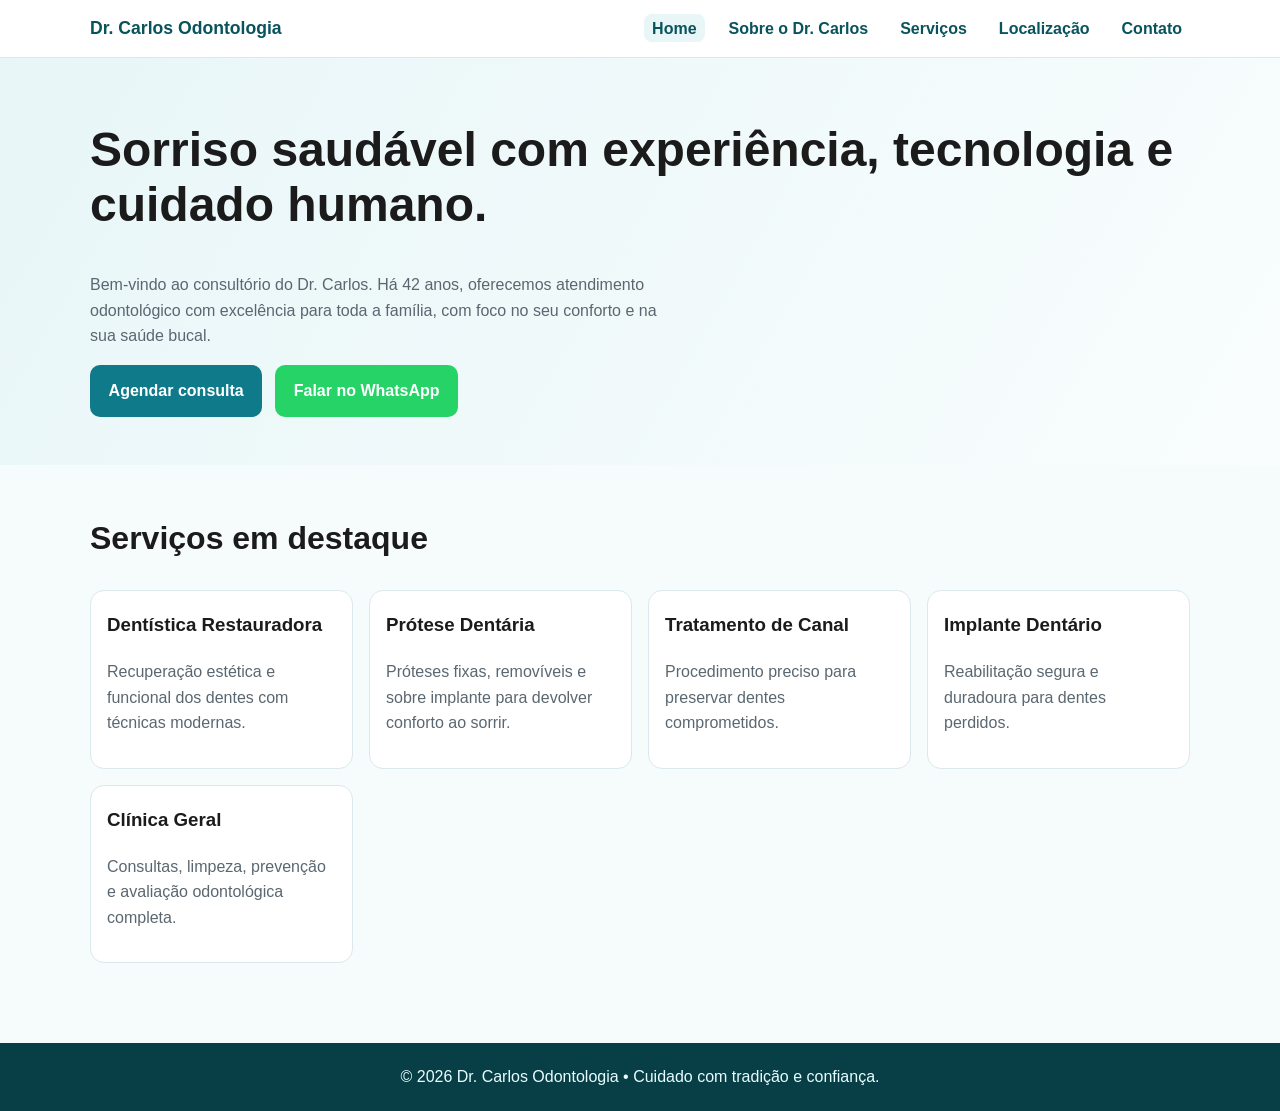
<file: index.html>
<!DOCTYPE html>
<html lang="pt-BR">
  <head>
    <meta charset="UTF-8" />
    <meta name="viewport" content="width=device-width, initial-scale=1.0" />
    <title>Dr. Carlos Odontologia | Home</title>
    <meta
      name="description"
      content="Clínica odontológica do Dr. Carlos com foco em atendimento humanizado, precisão e 42 anos de história em saúde bucal."
    />
    <link rel="stylesheet" href="styles.css" />
  </head>
  <body>
    <header class="site-header">
      <div class="container nav">
        <a class="brand" href="index.html">Dr. Carlos Odontologia</a>
        <ul class="menu">
          <li><a class="active" href="index.html">Home</a></li>
          <li><a href="sobre.html">Sobre o Dr. Carlos</a></li>
          <li><a href="servicos.html">Serviços</a></li>
          <li><a href="localizacao.html">Localização</a></li>
          <li><a href="contato.html">Contato</a></li>
        </ul>
      </div>
    </header>

    <main>
      <section class="hero">
        <div class="container">
          <h1>Sorriso saudável com experiência, tecnologia e cuidado humano.</h1>
          <p>
            Bem-vindo ao consultório do Dr. Carlos. Há 42 anos, oferecemos atendimento odontológico com excelência para toda a família, com foco no seu conforto e na sua saúde bucal.
          </p>
          <div class="actions">
            <a class="btn btn-primary" href="contato.html">Agendar consulta</a>
            <a class="btn btn-whatsapp" href="https://wa.me/5500000000000" target="_blank" rel="noopener noreferrer">Falar no WhatsApp</a>
          </div>
        </div>
      </section>

      <section class="section">
        <div class="container">
          <h2>Serviços em destaque</h2>
          <div class="grid grid-3">
            <article class="card">
              <h3>Dentística Restauradora</h3>
              <p class="subtle">Recuperação estética e funcional dos dentes com técnicas modernas.</p>
            </article>
            <article class="card">
              <h3>Prótese Dentária</h3>
              <p class="subtle">Próteses fixas, removíveis e sobre implante para devolver conforto ao sorrir.</p>
            </article>
            <article class="card">
              <h3>Tratamento de Canal</h3>
              <p class="subtle">Procedimento preciso para preservar dentes comprometidos.</p>
            </article>
            <article class="card">
              <h3>Implante Dentário</h3>
              <p class="subtle">Reabilitação segura e duradoura para dentes perdidos.</p>
            </article>
            <article class="card">
              <h3>Clínica Geral</h3>
              <p class="subtle">Consultas, limpeza, prevenção e avaliação odontológica completa.</p>
            </article>
          </div>
        </div>
      </section>
    </main>

    <footer class="site-footer">
      <div class="container">
        <p>© 2026 Dr. Carlos Odontologia • Cuidado com tradição e confiança.</p>
      </div>
    </footer>
  </body>
</html>
</file>
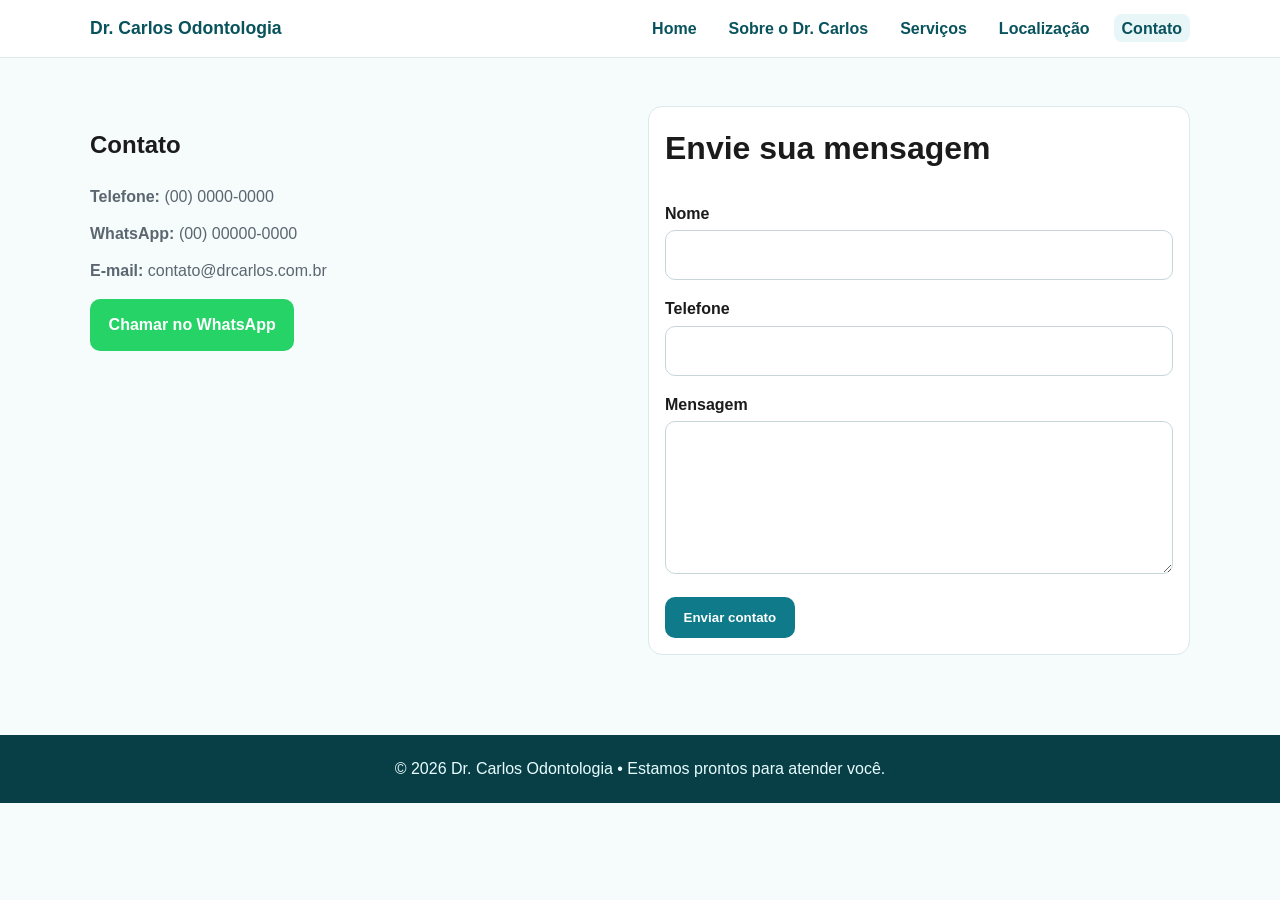
<file: contato.html>
<!DOCTYPE html>
<html lang="pt-BR">
  <head>
    <meta charset="UTF-8" />
    <meta name="viewport" content="width=device-width, initial-scale=1.0" />
    <title>Contato e Agendamento</title>
    <meta name="description" content="Entre em contato com o consultório Dr. Carlos via telefone, formulário ou WhatsApp." />
    <link rel="stylesheet" href="styles.css" />
  </head>
  <body>
    <header class="site-header">
      <div class="container nav">
        <a class="brand" href="index.html">Dr. Carlos Odontologia</a>
        <ul class="menu">
          <li><a href="index.html">Home</a></li>
          <li><a href="sobre.html">Sobre o Dr. Carlos</a></li>
          <li><a href="servicos.html">Serviços</a></li>
          <li><a href="localizacao.html">Localização</a></li>
          <li><a class="active" href="contato.html">Contato</a></li>
        </ul>
      </div>
    </header>

    <main class="section">
      <div class="container grid grid-2">
        <section>
          <h1>Contato</h1>
          <ul class="contact-list subtle">
            <li><strong>Telefone:</strong> (00) 0000-0000</li>
            <li><strong>WhatsApp:</strong> (00) 00000-0000</li>
            <li><strong>E-mail:</strong> contato@drcarlos.com.br</li>
          </ul>
          <div class="actions">
            <a class="btn btn-whatsapp" href="https://wa.me/5500000000000" target="_blank" rel="noopener noreferrer">Chamar no WhatsApp</a>
          </div>
        </section>

        <section>
          <form action="#" method="post">
            <h2>Envie sua mensagem</h2>
            <label for="nome">Nome</label>
            <input id="nome" name="nome" type="text" required />

            <label for="telefone">Telefone</label>
            <input id="telefone" name="telefone" type="tel" required />

            <label for="mensagem">Mensagem</label>
            <textarea id="mensagem" name="mensagem" rows="5" required></textarea>

            <button class="btn btn-primary" type="submit">Enviar contato</button>
          </form>
        </section>
      </div>
    </main>

    <footer class="site-footer">
      <div class="container">
        <p>© 2026 Dr. Carlos Odontologia • Estamos prontos para atender você.</p>
      </div>
    </footer>
  </body>
</html>
</file>
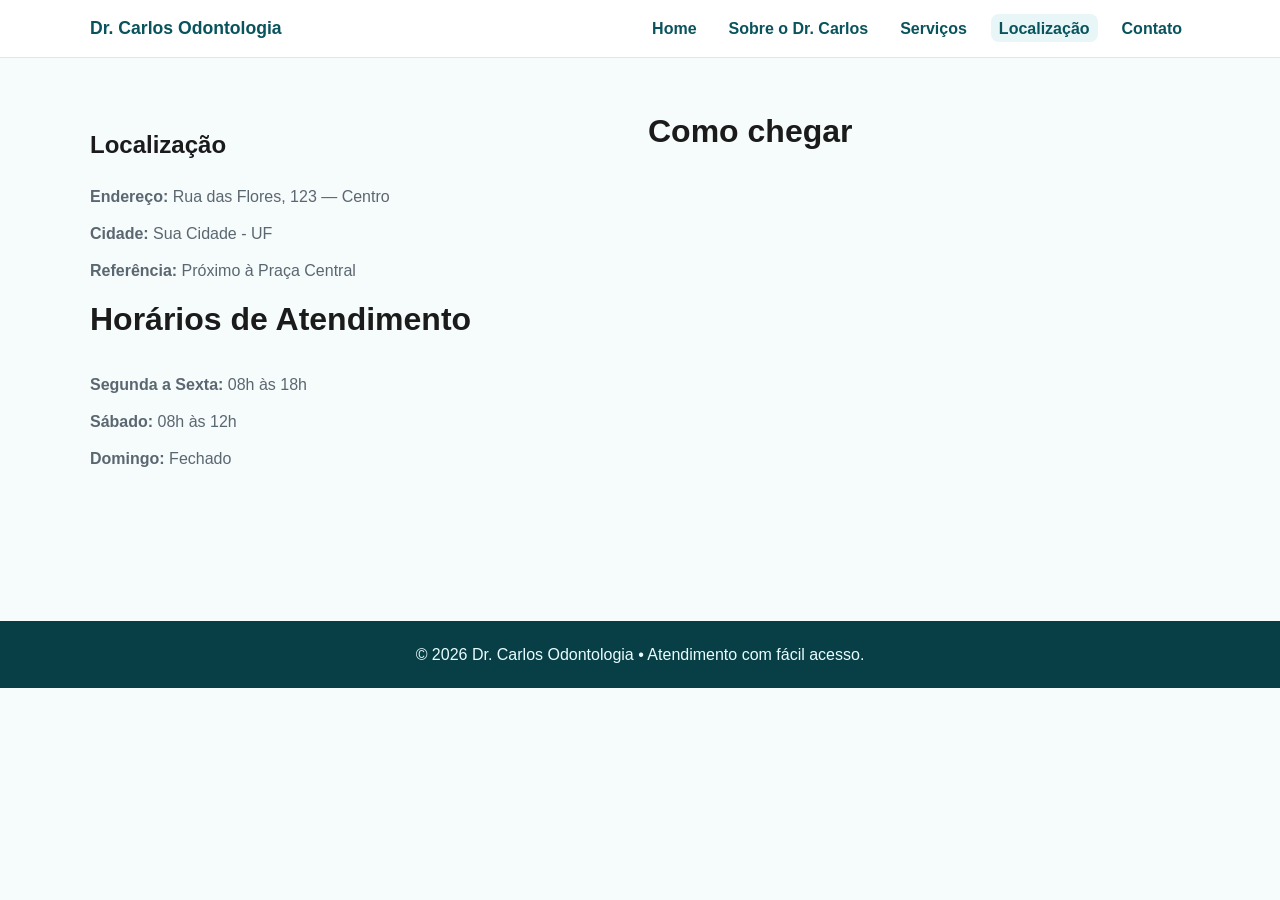
<file: localizacao.html>
<!DOCTYPE html>
<html lang="pt-BR">
  <head>
    <meta charset="UTF-8" />
    <meta name="viewport" content="width=device-width, initial-scale=1.0" />
    <title>Localização e Horários</title>
    <meta name="description" content="Veja o endereço, mapa e horários de atendimento da clínica do Dr. Carlos." />
    <link rel="stylesheet" href="styles.css" />
  </head>
  <body>
    <header class="site-header">
      <div class="container nav">
        <a class="brand" href="index.html">Dr. Carlos Odontologia</a>
        <ul class="menu">
          <li><a href="index.html">Home</a></li>
          <li><a href="sobre.html">Sobre o Dr. Carlos</a></li>
          <li><a href="servicos.html">Serviços</a></li>
          <li><a class="active" href="localizacao.html">Localização</a></li>
          <li><a href="contato.html">Contato</a></li>
        </ul>
      </div>
    </header>

    <main class="section">
      <div class="container grid grid-2">
        <section>
          <h1>Localização</h1>
          <ul class="contact-list subtle">
            <li><strong>Endereço:</strong> Rua das Flores, 123 — Centro</li>
            <li><strong>Cidade:</strong> Sua Cidade - UF</li>
            <li><strong>Referência:</strong> Próximo à Praça Central</li>
          </ul>

          <h2>Horários de Atendimento</h2>
          <ul class="contact-list subtle">
            <li><strong>Segunda a Sexta:</strong> 08h às 18h</li>
            <li><strong>Sábado:</strong> 08h às 12h</li>
            <li><strong>Domingo:</strong> Fechado</li>
          </ul>
        </section>

        <section class="map-wrapper">
          <h2>Como chegar</h2>
          <iframe
            title="Mapa do consultório"
            loading="lazy"
            src="https://www.google.com/maps?q=Pra%C3%A7a+da+S%C3%A9,+S%C3%A3o+Paulo&output=embed"
            allowfullscreen
          ></iframe>
        </section>
      </div>
    </main>

    <footer class="site-footer">
      <div class="container">
        <p>© 2026 Dr. Carlos Odontologia • Atendimento com fácil acesso.</p>
      </div>
    </footer>
  </body>
</html>
</file>
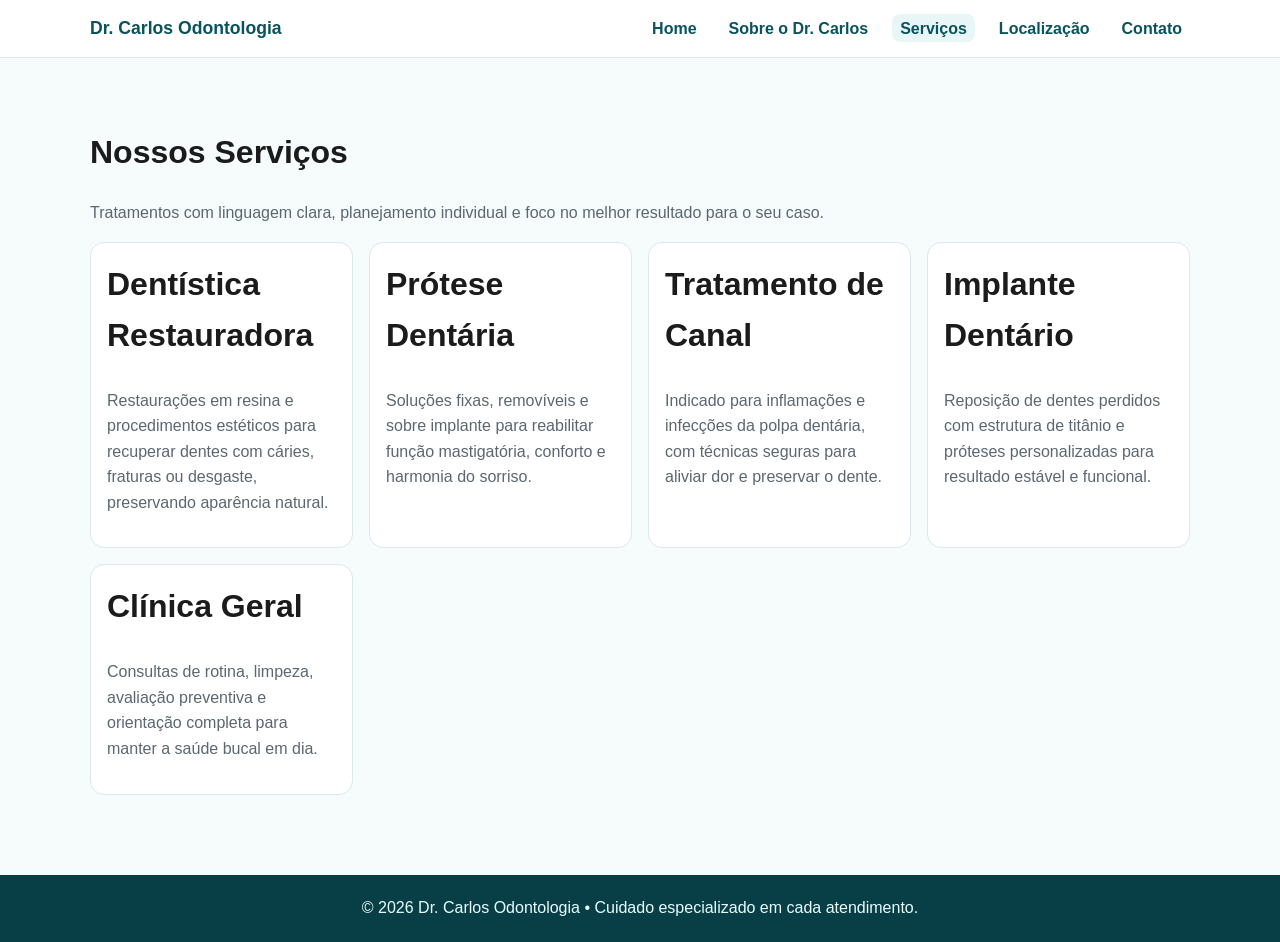
<file: servicos.html>
<!DOCTYPE html>
<html lang="pt-BR">
  <head>
    <meta charset="UTF-8" />
    <meta name="viewport" content="width=device-width, initial-scale=1.0" />
    <title>Serviços Odontológicos</title>
    <meta name="description" content="Conheça os serviços odontológicos do consultório Dr. Carlos." />
    <link rel="stylesheet" href="styles.css" />
  </head>
  <body>
    <header class="site-header">
      <div class="container nav">
        <a class="brand" href="index.html">Dr. Carlos Odontologia</a>
        <ul class="menu">
          <li><a href="index.html">Home</a></li>
          <li><a href="sobre.html">Sobre o Dr. Carlos</a></li>
          <li><a class="active" href="servicos.html">Serviços</a></li>
          <li><a href="localizacao.html">Localização</a></li>
          <li><a href="contato.html">Contato</a></li>
        </ul>
      </div>
    </header>

    <main class="section">
      <div class="container">
        <h1>Nossos Serviços</h1>
        <p class="subtle">Tratamentos com linguagem clara, planejamento individual e foco no melhor resultado para o seu caso.</p>

        <div class="grid grid-2">
          <article class="card">
            <h2>Dentística Restauradora</h2>
            <p class="subtle">Restaurações em resina e procedimentos estéticos para recuperar dentes com cáries, fraturas ou desgaste, preservando aparência natural.</p>
          </article>

          <article class="card">
            <h2>Prótese Dentária</h2>
            <p class="subtle">Soluções fixas, removíveis e sobre implante para reabilitar função mastigatória, conforto e harmonia do sorriso.</p>
          </article>

          <article class="card">
            <h2>Tratamento de Canal</h2>
            <p class="subtle">Indicado para inflamações e infecções da polpa dentária, com técnicas seguras para aliviar dor e preservar o dente.</p>
          </article>

          <article class="card">
            <h2>Implante Dentário</h2>
            <p class="subtle">Reposição de dentes perdidos com estrutura de titânio e próteses personalizadas para resultado estável e funcional.</p>
          </article>

          <article class="card">
            <h2>Clínica Geral</h2>
            <p class="subtle">Consultas de rotina, limpeza, avaliação preventiva e orientação completa para manter a saúde bucal em dia.</p>
          </article>
        </div>
      </div>
    </main>

    <footer class="site-footer">
      <div class="container">
        <p>© 2026 Dr. Carlos Odontologia • Cuidado especializado em cada atendimento.</p>
      </div>
    </footer>
  </body>
</html>
</file>
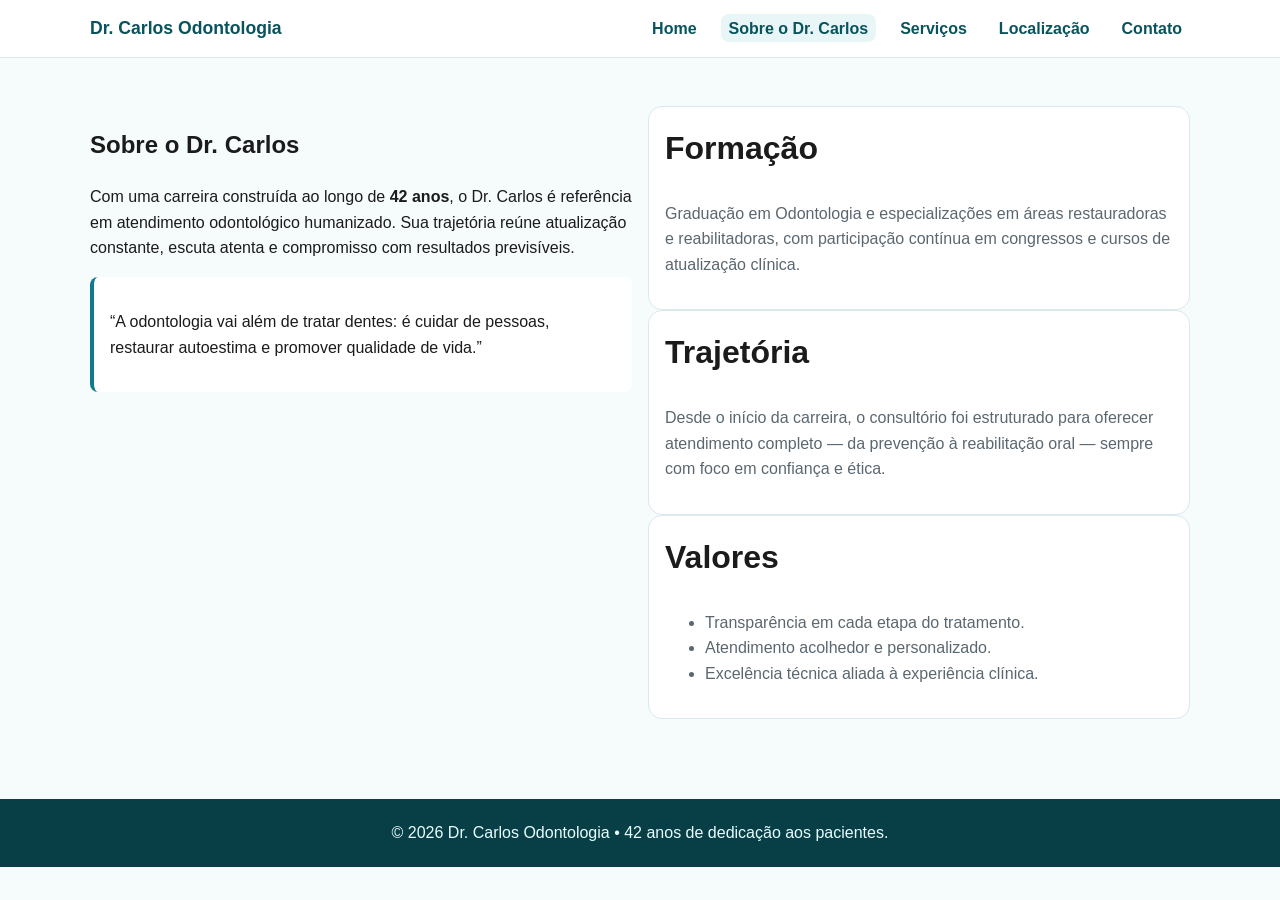
<file: sobre.html>
<!DOCTYPE html>
<html lang="pt-BR">
  <head>
    <meta charset="UTF-8" />
    <meta name="viewport" content="width=device-width, initial-scale=1.0" />
    <title>Sobre o Dr. Carlos</title>
    <meta name="description" content="Conheça a formação, trajetória e valores do Dr. Carlos em 42 anos de atuação odontológica." />
    <link rel="stylesheet" href="styles.css" />
  </head>
  <body>
    <header class="site-header">
      <div class="container nav">
        <a class="brand" href="index.html">Dr. Carlos Odontologia</a>
        <ul class="menu">
          <li><a href="index.html">Home</a></li>
          <li><a class="active" href="sobre.html">Sobre o Dr. Carlos</a></li>
          <li><a href="servicos.html">Serviços</a></li>
          <li><a href="localizacao.html">Localização</a></li>
          <li><a href="contato.html">Contato</a></li>
        </ul>
      </div>
    </header>

    <main class="section">
      <div class="container grid grid-2">
        <section>
          <h1>Sobre o Dr. Carlos</h1>
          <p>
            Com uma carreira construída ao longo de <strong>42 anos</strong>, o Dr. Carlos é referência em atendimento odontológico humanizado. Sua trajetória reúne atualização constante, escuta atenta e compromisso com resultados previsíveis.
          </p>
          <div class="highlight">
            <p>
              “A odontologia vai além de tratar dentes: é cuidar de pessoas, restaurar autoestima e promover qualidade de vida.”
            </p>
          </div>
        </section>

        <section>
          <article class="card">
            <h2>Formação</h2>
            <p class="subtle">
              Graduação em Odontologia e especializações em áreas restauradoras e reabilitadoras, com participação contínua em congressos e cursos de atualização clínica.
            </p>
          </article>
          <article class="card">
            <h2>Trajetória</h2>
            <p class="subtle">
              Desde o início da carreira, o consultório foi estruturado para oferecer atendimento completo — da prevenção à reabilitação oral — sempre com foco em confiança e ética.
            </p>
          </article>
          <article class="card">
            <h2>Valores</h2>
            <ul class="subtle">
              <li>Transparência em cada etapa do tratamento.</li>
              <li>Atendimento acolhedor e personalizado.</li>
              <li>Excelência técnica aliada à experiência clínica.</li>
            </ul>
          </article>
        </section>
      </div>
    </main>

    <footer class="site-footer">
      <div class="container">
        <p>© 2026 Dr. Carlos Odontologia • 42 anos de dedicação aos pacientes.</p>
      </div>
    </footer>
  </body>
</html>
</file>
<file: styles.css>
:root {
  --primary: #0e7a8a;
  --primary-dark: #09535d;
  --accent: #25d366;
  --bg: #f6fbfc;
  --text: #1b1b1b;
  --muted: #5b6770;
  --card: #ffffff;
  --border: #dbe8ec;
}

* {
  box-sizing: border-box;
}

body {
  margin: 0;
  font-family: "Segoe UI", Roboto, Arial, sans-serif;
  color: var(--text);
  background: var(--bg);
  line-height: 1.6;
}

.container {
  width: min(1100px, 92%);
  margin: 0 auto;
}

.site-header {
  background: #fff;
  border-bottom: 1px solid var(--border);
  position: sticky;
  top: 0;
  z-index: 10;
}

.nav {
  display: flex;
  align-items: center;
  justify-content: space-between;
  padding: 0.9rem 0;
  gap: 1rem;
}

.brand {
  font-weight: 700;
  color: var(--primary-dark);
  text-decoration: none;
  font-size: 1.1rem;
}

.menu {
  list-style: none;
  display: flex;
  padding: 0;
  margin: 0;
  gap: 1rem;
  flex-wrap: wrap;
}

.menu a {
  text-decoration: none;
  color: var(--primary-dark);
  font-weight: 600;
  padding: 0.35rem 0.5rem;
  border-radius: 8px;
}

.menu a:hover,
.menu a.active {
  background: #e8f6f8;
}

.hero {
  background: linear-gradient(120deg, #e8f6f8, #f9fdfd);
  padding: 4rem 0 3rem;
}

.hero h1 {
  margin-top: 0;
  font-size: clamp(1.9rem, 5vw, 3rem);
  line-height: 1.15;
}

.hero p {
  color: var(--muted);
  max-width: 64ch;
}

.actions {
  display: flex;
  gap: 0.8rem;
  flex-wrap: wrap;
  margin-top: 1rem;
}

.btn {
  display: inline-block;
  text-decoration: none;
  border-radius: 10px;
  padding: 0.75rem 1.1rem;
  font-weight: 700;
  border: 1px solid transparent;
}

.btn-primary {
  background: var(--primary);
  color: #fff;
}

.btn-primary:hover {
  background: var(--primary-dark);
}

.btn-outline {
  color: var(--primary-dark);
  border-color: var(--primary-dark);
}

.btn-whatsapp {
  background: var(--accent);
  color: #fff;
}

.section {
  padding: 3rem 0;
}

.section h2 {
  margin-top: 0;
  font-size: 2rem;
}

.grid {
  display: grid;
  gap: 1rem;
}

.grid-2 {
  grid-template-columns: repeat(auto-fit, minmax(260px, 1fr));
}

.grid-3 {
  grid-template-columns: repeat(auto-fit, minmax(220px, 1fr));
}

.card {
  background: var(--card);
  border: 1px solid var(--border);
  border-radius: 14px;
  padding: 1rem;
}

.card h3 {
  margin-top: 0.2rem;
}

.subtle {
  color: var(--muted);
}

.highlight {
  background: #fff;
  border-left: 4px solid var(--primary);
  padding: 1rem;
  border-radius: 8px;
}

.map-wrapper iframe {
  width: 100%;
  min-height: 350px;
  border: 0;
  border-radius: 14px;
}

.contact-list {
  list-style: none;
  padding: 0;
  margin: 0;
}

.contact-list li {
  margin-bottom: 0.7rem;
}

form {
  background: #fff;
  border: 1px solid var(--border);
  border-radius: 14px;
  padding: 1rem;
}

label {
  display: block;
  font-weight: 600;
  margin-bottom: 0.25rem;
}

input,
textarea {
  width: 100%;
  padding: 0.7rem;
  border: 1px solid #c8d6db;
  border-radius: 10px;
  margin-bottom: 1rem;
  font: inherit;
}

.site-footer {
  margin-top: 2rem;
  background: #083f46;
  color: #e8fdff;
  padding: 1.3rem 0;
}

.site-footer p {
  margin: 0;
  text-align: center;
}

@media (max-width: 650px) {
  .nav {
    flex-direction: column;
    align-items: flex-start;
  }
}
</file>
